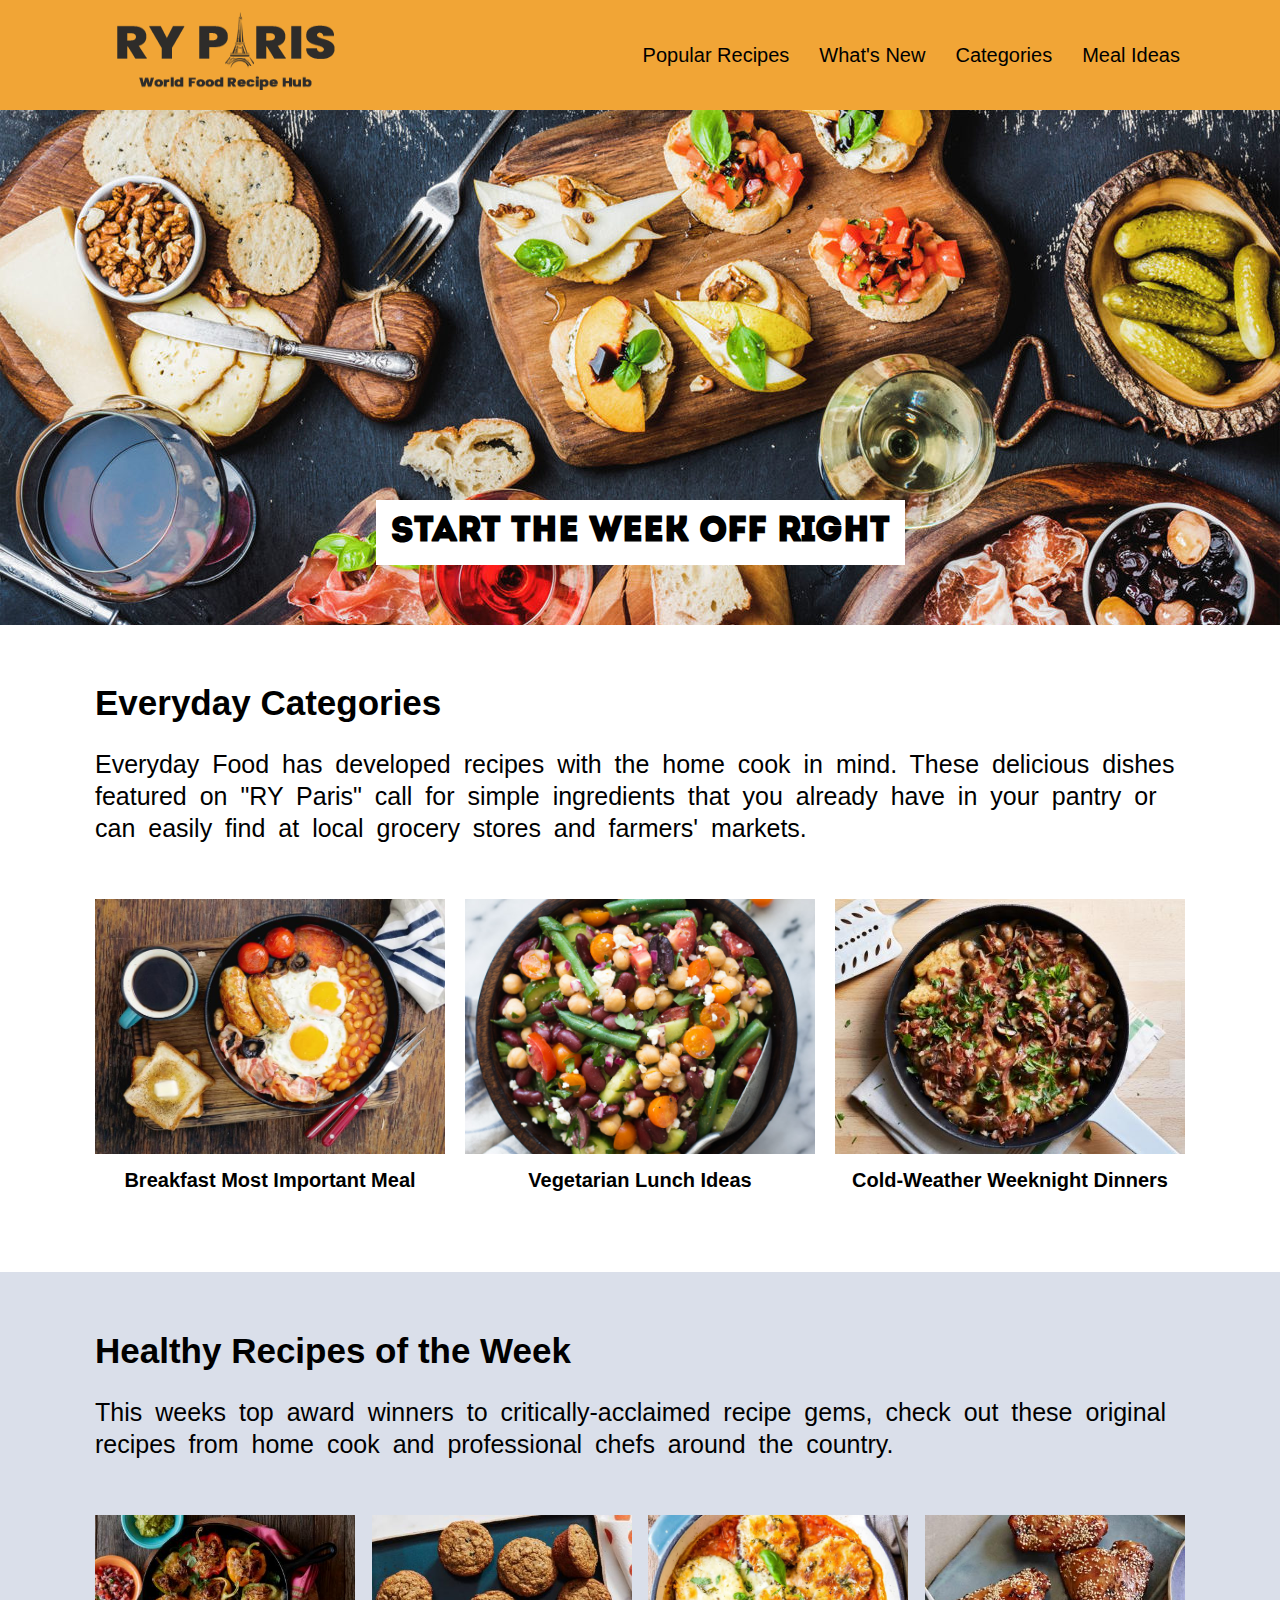
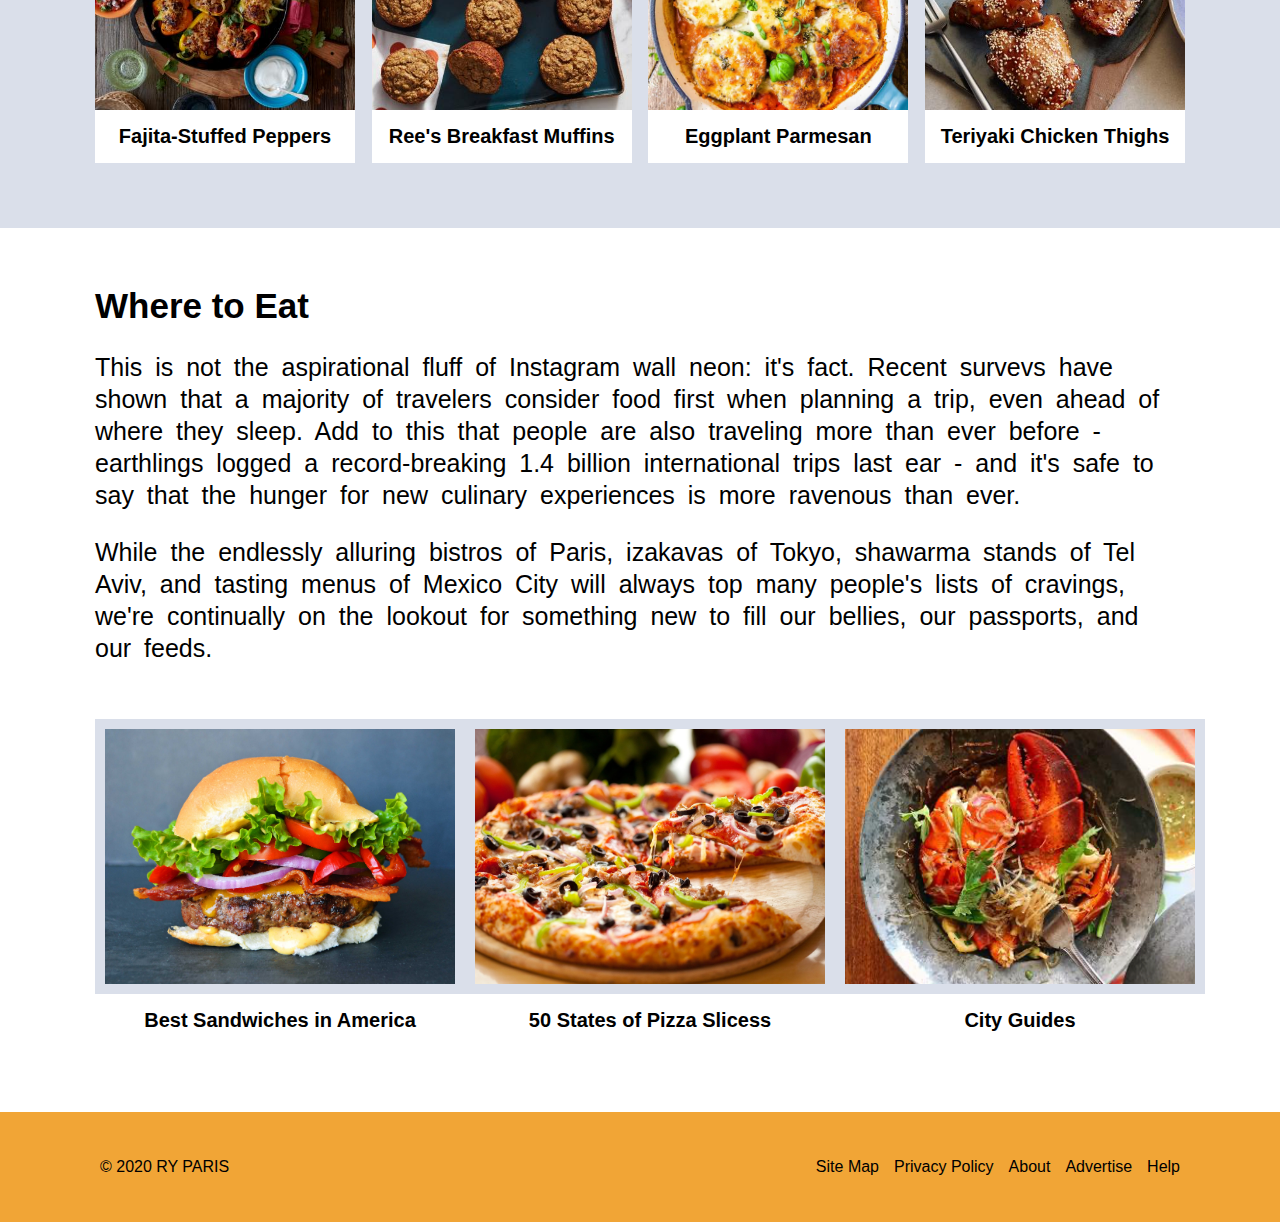
<file: index.html>
<!DOCTYPE html>
<html lang="en">
<head>
    <meta charset="UTF-8">
    <link rel="stylesheet" href="css/style.css">
    <title>RY Paris</title>
</head>
<body>
    <header>
        <div class="image">
            <a href="index.html">
                <img src="images/ryparis-logo.png" class="logo" alt="RY Paris logo" height="90" width="250">
            </a>
        </div>
        <nav>
            <a href="recipe.html">Popular Recipes</a>
            <a href="#">What's New</a>
            <a href="#">Categories</a>
            <a href="#">Meal Ideas</a>
        </nav>
    </header>
    <div class="main-img">
        <div class="main-img-txt">START THE WEEK OFF RIGHT</div>
    </div>
    <div class="content">
        <div class="categories">
            <div class="text">
                <h1>Everyday Categories</h1>
                <p>Everyday Food has developed recipes with the home cook in mind. These delicious dishes featured
                on "RY Paris" call for simple ingredients that you already have in your pantry or can easily find at
                local grocery stores and farmers' markets.</p>
            </div>
            <div class="options">
                <div class="breakfast">
                    <div class="img-options img-breakfast"></div>
                    <label class="label">Breakfast Most Important Meal</label>
                </div>
                <div class="lunch">
                    <div class="img-options img-lunch"></div>
                    <label class="label">Vegetarian Lunch Ideas</label>
                </div>
                <div class="dinner">
                    <div class="img-options  img-dinner"></div>
                    <label class="label">Cold-Weather Weeknight Dinners</label>
                </div>
            </div>
        </div>
        <div class="recipes">
            <div class="choices">
                <div class="text">
                    <h1>Healthy Recipes of the Week</h1>
                    <p>This weeks top award winners to critically-acclaimed recipe gems, check out these original recipes
                    from home cook and professional chefs around the country.</p>
                </div>
                <div class="options">
                    <div class="fajitas">
                        <div class="img-recipe img-fajitas"></div>
                        <label class="label">Fajita-Stuffed Peppers</label>
                    </div>
                    <div class="muffins">
                        <div class="img-recipe img-muffins"></div>
                        <label class="label">Ree's Breakfast Muffins</label>
                    </div>
                    <div class="eggplant">
                        <div class="img-recipe  img-eggplant"></div>
                        <label class="label">Eggplant Parmesan</label>
                    </div>
                    <div class="chicken">
                        <div class="img-recipe  img-chicken"></div>
                        <label class="label">Teriyaki Chicken Thighs</label>
                    </div>
                </div>
            </div>
        </div>
        <div class="wheretoeat">
            <div class="places">
                <div class="text">
                    <h1>Where to Eat</h1>
                    <p>This is not the aspirational fluff of Instagram wall neon: it's fact. Recent survevs have shown that a
                    majority of travelers consider food first when planning a trip, even ahead of where they sleep. Add to
                    this that people are also traveling more than ever before
                    - earthlings logged a record-breaking 1.4
                    billion international trips last ear - and it's safe to say that the hunger for new culinary experiences
                    is more ravenous than ever.</p>
                    <p>While the endlessly alluring bistros of Paris, izakavas of Tokyo, shawarma stands of Tel Aviv, and
                    tasting menus of Mexico City will always top many people's lists of cravings, we're continually on the
                    lookout for something new to fill our bellies, our passports, and our feeds.</p>
                </div>
                <div class="options">
                    <div class="sandwiches">
                        <div class="outline">
                            <div class="img-options img-sandwich"></div>
                        </div>
                            <label class="label">Best Sandwiches in America</label>
                    </div>
                    <div class="pizza">
                        <div class="outline">
                            <div class="img-options img-pizza"></div>
                        </div>
                        <label class="label">50 States of Pizza Slicess</label>
                    </div>
                    <div class="city">
                        <div class="outline">
                            <div class="img-options img-city"></div>
                        </div>
                        <label class="label">City Guides</label>
                    </div>
                </div>
            </div>
        </div>
    </div>
    <footer>
        <span class="copyright">&copy; 2020 RY PARIS</span>
        <span class="footer-nav">
            <a href="#">Site Map</a>
            <a href="#">Privacy Policy</a>
            <a href="#">About</a>
            <a href="#">Advertise</a>
            <a href="#">Help</a>
        </span>
    </footer>
</body>
</html>
</file>
<file: css/style.css>
@font-face {
    font-family: Intro;
    src: url(../fonts/Intro.otf);
}
@font-face {
    font-family: Poppins;
    src: url(../fonts/Poppins-ExtraBold.ttf);
}
body {
    margin: 0;
    padding: 0;
    font-family: sans-serif;
}
header, footer {
    display: flex;
    justify-content: space-between;
    align-items: center;
    background-color: #f1a536;
    height: 110px;
    padding: 0 100px;
}
nav {
    display: flex;
    gap: 30px;
}
nav a {
    text-decoration: none;
    color: #000;
    font-size: 20px;
}
.main-img, .recipe-img {
    display: flex;
    justify-content: center;
    align-items: flex-end;
    background-repeat: no-repeat;
    background-size: cover;
    width: 100%;
    height: 515px;
}
.main-img {
    background-image: url(../images/hero-image.jpg);
}
.recipe-img {
    background-image: url(../images/burger-of-the-week.jpg);
    background-position: center;
}
.main-img-txt {
    position: relative;
    font-size: 35px;
    background-color: #FFF;
    padding: 15px;
    font-weight: bold;
    bottom: 60px;
    font-family: Intro;
}
.content {
    display: flex;
    flex-direction: column;
    width: 100%;
}
.categories, .recipes, .wheretoeat, .bengal{
    display: flex;
    flex-direction: column;
    padding: 65px 95px;
}
.options {
    display: flex;
    justify-content: space-between;
    align-items: center;
}
.img-options {
    height: 255px; 
    width: 350px;
}
.img-fajitas, .img-muffins, .img-eggplant, .img-chicken, 
.img-breakfast, .img-lunch, .img-dinner, 
.img-sandwich, .img-pizza, .img-city{
    background-repeat: no-repeat;
    background-size: cover;
    background-position: center;
}
.img-breakfast {
    background-image: url(../images/breakfast-ideas.jpg);
}
.img-lunch {
    background-image: url(../images/vegetarian-ideas.jpg);
}
.img-dinner {
    background-image: url(../images/cold-weather-dinners.jpeg);
}
h1 {
    font-size: 35px;
    font-weight: bold;
}
.text p {
    font-size: 25px;
    font-weight: 300;
    word-spacing: 6px;
    line-height: 32px;
}
.text {
    position: relative;
    bottom: 30px;
}
.label {
    background-color: #FFF;
    display: flex;
    position: relative;
    justify-content: center;
    padding: 15px;
    font-weight: bold;
    font-size: 20px;
}
.recipes {
    background-color: #dadfea;
}
.recipe-option {
    display: flex;
    justify-content: space-between;
}
.img-fajitas {
    background-image: url(../images/fajita-peppers.jpeg);
}
.img-muffins {
    background-image: url(../images/muffins.jpeg);
}
.img-eggplant {
    background-image: url(../images/eggplant-parmesan.jpg);
}
.img-chicken {
    background-image: url(../images/teriyaki-chicken.jpeg);
}
.img-recipe {
    height: 195px;
    width: 260px;
}
.img-sandwich {
    background-image: url(../images/burger.jpg);
}
.img-pizza {
    background-image: url(../images/pizza.jpeg);
}
.img-city {
    background-image: url(../images/city.png);
}
.outline {
    display: flex;
    align-items: center;
    justify-content: center;
    background-color: #dadfea;
    height: 275px;
    width: 370px;
}
footer{
    display: flex;
    justify-content: space-between;
}
span a {
    text-decoration: none;
    color: #000;
}
.footer-nav {
    display: flex;
    gap: 15px;
}
.time {
    background-color: #dadfea;
    padding: 20px 95px;
}
.info{
    display: flex;
    flex-direction: column;
    gap: 20px 0;
    flex-wrap: wrap;
    font-size: 20px;
    height: 80px;
}
.bengal-header {
    display: flex;
    flex-direction: column;
    justify-content: center;
    align-items: center;
}
.checked {
    color: #a63223;
}
.star {
    display: flex;
    gap: 2px;
    margin: 15px;
}
.reviews {
    position: relative;
    left: 10px;
}
.save {
  align-items: center;
  background-color: #a63223;
  border: 0;
  border-radius: 100px;
  box-sizing: border-box;
  color: #FFF;
  cursor: pointer;
  display: inline-flex;
  font-family: -apple-system, system-ui, system-ui, "Segoe UI", Roboto, "Helvetica Neue", "Fira Sans", Ubuntu, Oxygen, "Oxygen Sans", Cantarell, "Droid Sans", "Apple Color Emoji", "Segoe UI Emoji", "Segoe UI Symbol", "Lucida Grande", Helvetica, Arial, sans-serif;
  font-size: 16px;
  font-weight: 600;
  justify-content: center;
  line-height: 20px;
  max-width: 480px;
  min-height: 40px;
  min-width: 0px;
  overflow: hidden;
  padding: 0px;
  padding-left: 20px;
  padding-right: 20px;
  text-align: center;
  touch-action: manipulation;
  transition: background-color 0.167s cubic-bezier(0.4, 0, 0.2, 1) 0s, box-shadow 0.167s cubic-bezier(0.4, 0, 0.2, 1) 0s, color 0.167s cubic-bezier(0.4, 0, 0.2, 1) 0s;
  user-select: none;
  -webkit-user-select: none;
  vertical-align: middle;
}
.save:hover { 
  background-color: #68180d;
  color: #FFF;
}
.bengal-header img {
    height: 30px;
    width: 30px;
}
.print {
    display: flex;
    justify-content: center;
    align-items: center;
    gap: 20px;
}
.bengal-title {
    font-size: 50px;
    font-weight: bold;
    font-family: Intro, sans-serif;
    padding: 0;
    margin: 0;
}
.explanation-box {
    display: flex;
    background-color: #eef0f4;
    justify-content: center;
    align-items: center;
    padding: 25px 143px;
    text-align: center;
    margin: 45px 0;
    font-family: Poppins;
    font-size: 25px;
    line-height: 30px;
    word-spacing: 4px;
}
.explanation-box p {
    max-width: 820px;
    color: #575656;
}
.bengal-recipe {
    display: flex;
    justify-content: space-between;
}
.bengal-recipe h1 {
    font-family: Poppins;
}
.ingredients {
    font-size: 20px;
}
.directions {
    max-width: 600px;
    font-size: 20px;
}
.ingredients li {
    margin: 3px 0;
}
.directions li {
    margin-bottom: 40px;
}
ul:nth-of-type(2), ol:nth-of-type(2) {
    margin-top: 5px;
}
h4 {
    margin-bottom: 0;
    padding-left: 40px;
}
@media print {
    body * {
        visibility: hidden;
    }
    .print-container, .print-container * {
        visibility: visible;
    }
    .print-container {
        position: absolute;
        left: 0;
        top: 0;
    }
}
</file>
